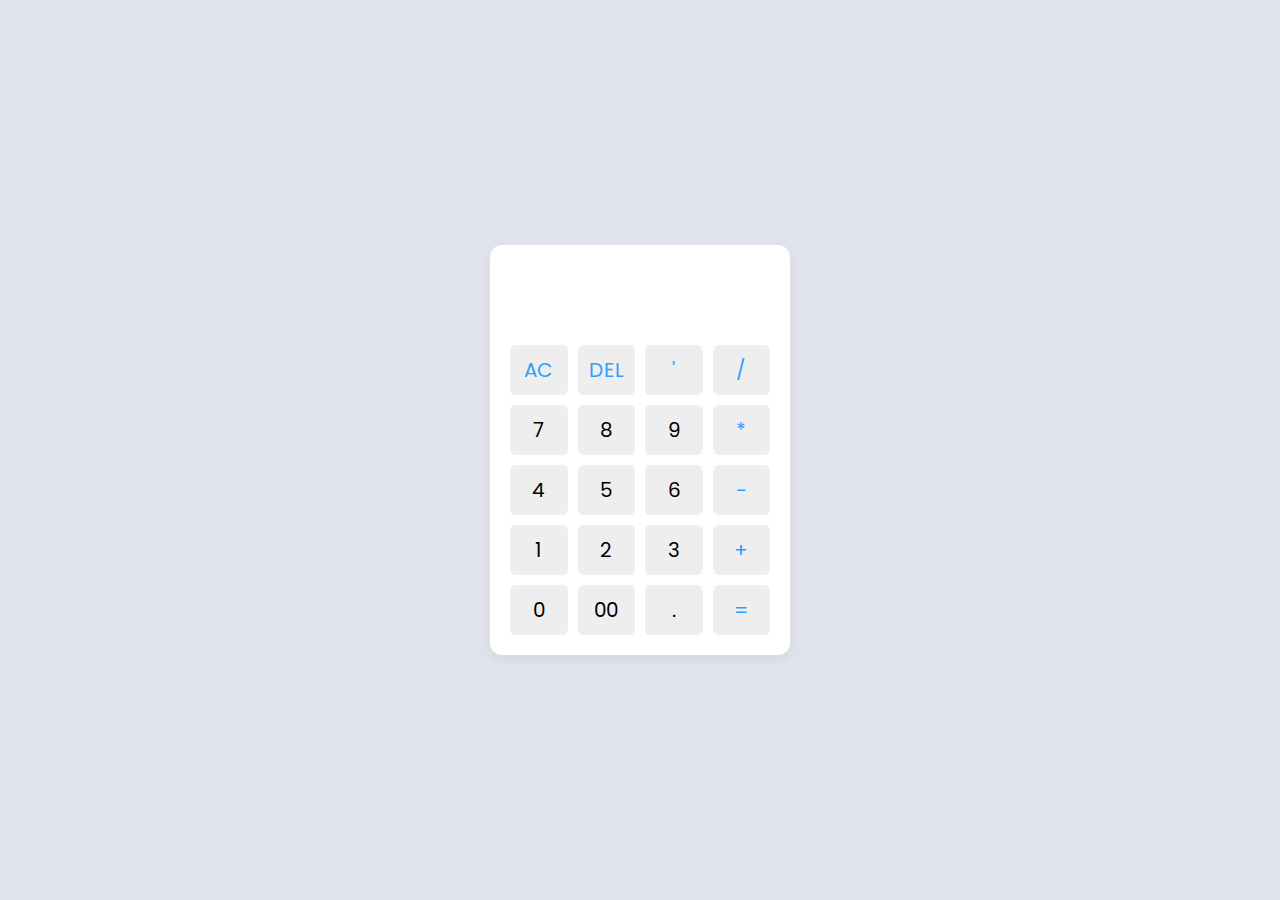
<file: Python/Procedural/1. The Sum Calculator/ui/index.html>
<!DOCTYPE html>
<!-- Coding By CodingNepal - codingnepalweb.com -->
<html lang="en">
<head>
    <meta charset="UTF-8" />
    <meta http-equiv="X-UA-Compatible" content="IE=edge" />
    <meta name="viewport" content="width=device-width, initial-scale=1.0" />
    <title>Calculator in HTML CSS & JavaScript</title>
    <link rel="stylesheet" href="style.css" />
</head>
<body>
    <div class="container">
        <input type="text" class="display" />
        <div class="buttons">
            <button class="operator" data-value="AC">AC</button>
            <button class="operator" data-value="DEL">DEL</button>
            <button class="operator" data-value="'">&apos;</button>
            <button class="operator" data-value="/">/</button>
            
            <button data-value="7">7</button>
            <button data-value="8">8</button>
            <button data-value="9">9</button>
            <button class="operator" data-value="*">*</button>
            
            <button data-value="4">4</button>
            <button data-value="5">5</button>
            <button data-value="6">6</button>
            <button class="operator" data-value="-">-</button>
            
            <button data-value="1">1</button>
            <button data-value="2">2</button>
            <button data-value="3">3</button>
            <button class="operator" data-value="+">+</button>
            
            <button data-value="0">0</button>
            <button data-value="00">00</button>
            <button data-value=".">.</button>
            
            <button class="operator" data-value="=">=</button>
        </div>
    </div>
</body>
</html>
</file>
<file: Python/Procedural/1. The Sum Calculator/ui/style.css>
@import url("https://fonts.googleapis.com/css2?family=Poppins:wght@300&display=swap");

* {
    margin: 0;
    padding: 0;
    box-sizing: border-box;
    font-family: "Poppins", sans-serif;
}

body {
    height: 100vh;
    display: flex;
    align-items: center;
    justify-content: center;
    background: #e0e3eb;
}

.container {
    position: relative;
    max-width: 300px;
    width: 100%;
    border-radius: 12px;
    padding: 10px 20px 20px;
    background: #fff;
    box-shadow: 0 5px 10px rgba(0, 0, 0, 0.05);
}

.display {
    height: 80px;
    width: 100%;
    outline: none;
    border: none;
    text-align: right;
    margin-bottom: 10px;
    font-size: 25px;
    color: #000e1a;
    pointer-events: none;
}

.buttons {
    display: grid;
    grid-gap: 10px;
    grid-template-columns: repeat(4, 1fr);
}

.buttons button {
    padding: 10px;
    border-radius: 6px;
    border: none;
    font-size: 20px;
    cursor: pointer;
    background-color: #eee;
}

.buttons button:active {
    transform: scale(0.99);
}

.operator {
    color: #2f9fff;
}
</file>
